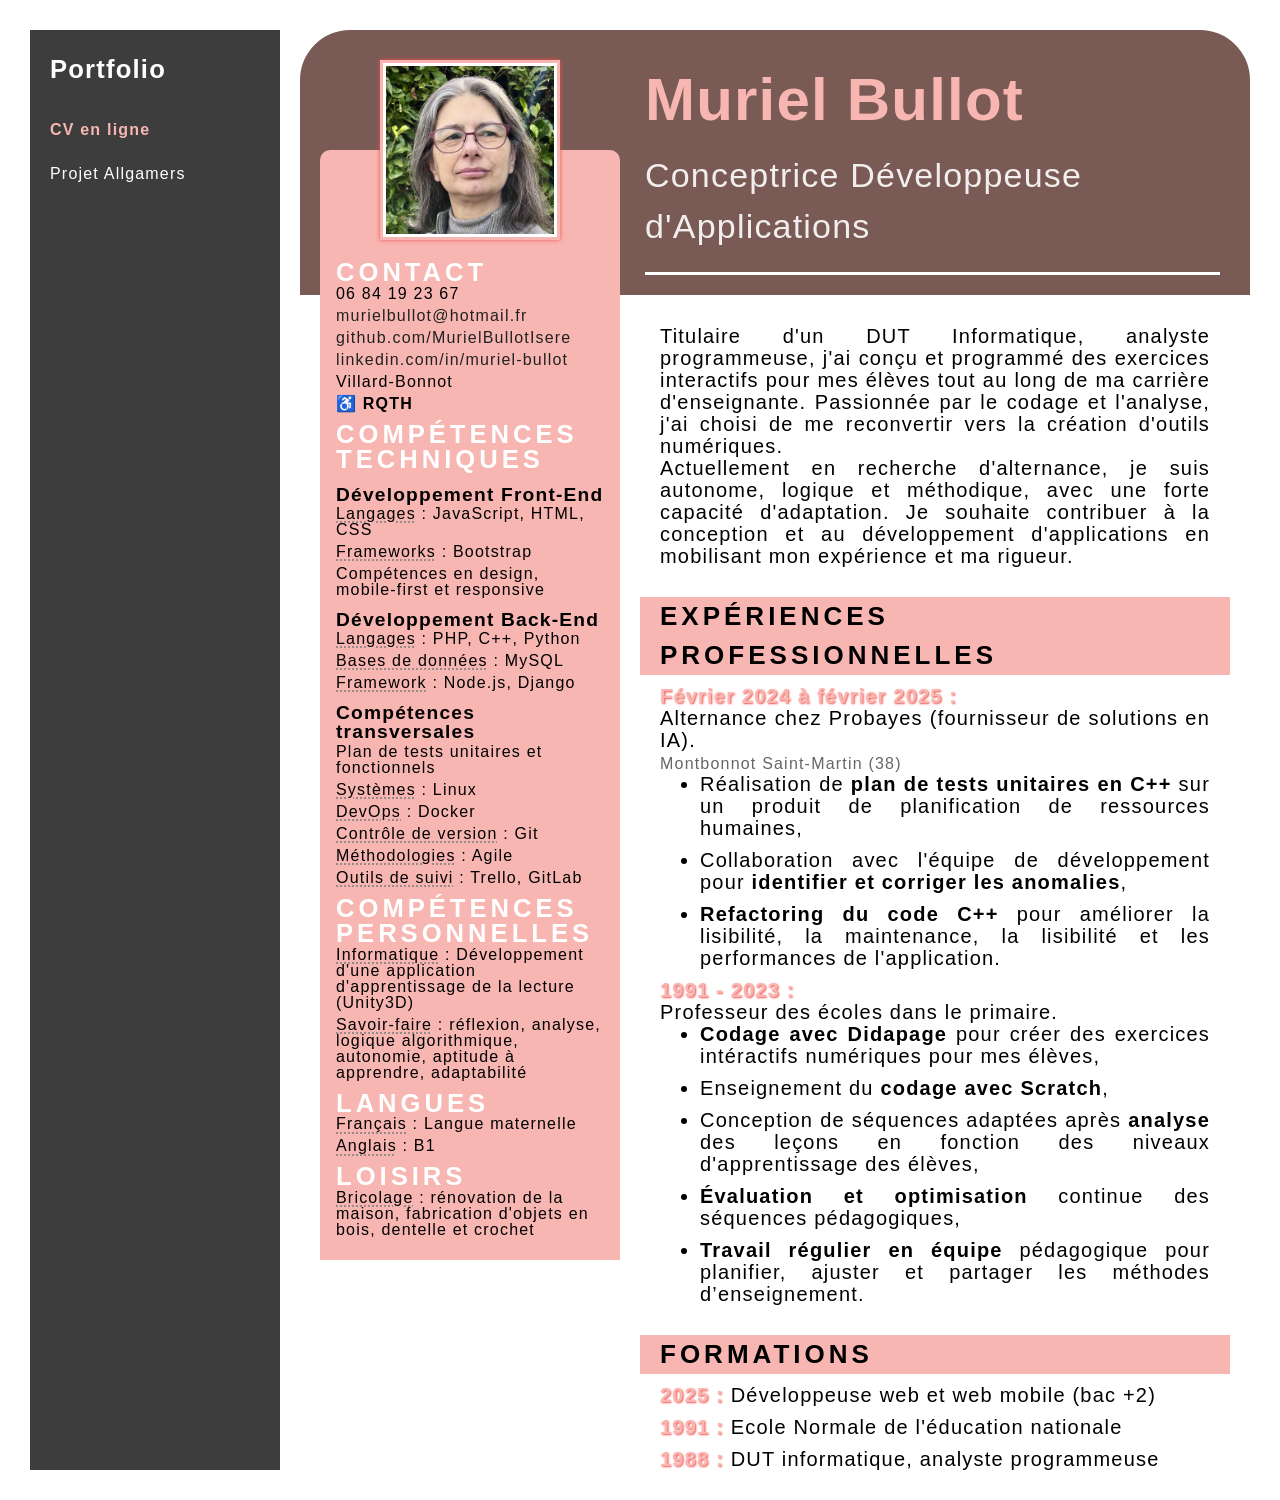
<file: index.html>
<!DOCTYPE html>
<html lang="fr">
<head>
  <meta charset="UTF-8">
  <meta name="viewport" content="width=device-width, initial-scale=1.0">
  <title>CV Muriel Bullot</title>
  <link rel="stylesheet" href="code/css/styles.css">
  <link rel="stylesheet" href="code/css/responsive.css">
</head>
<body>
    <div class="page-content">
        <!-- ================== NAVBAR ==================  -->
        <nav class="sidebar">
            <div class="summary">
                <div>
                    <h2>Portfolio</h2>
                    <ul>
                    <li><a href="index.html">CV en ligne</a></li>
                    <li><a href="code/html/project_allgamers.html">Projet Allgamers</a></li>
                    </ul>
                </div>
<!----------------------- Photo apparente pour mobile------------------------------------------>
                <div class="logo-container logo-mobile">
                    <div class="logo">
                        <img src="assets/images/cvEnLigne/profil.jpg" alt="Photo de profil" />
                    </div>
                </div>
            </div>

        </nav>
        <script>
        //  Mettre d'une autre couleur le lien de navigation correspondant à la page actuellement ouverte.
            // récupère le chemin de l’URL actuelle, le coupe à chaque "/" et garde le dernier élément (le nom de la page).
            const page = location.pathname.split("/").pop();
            // Sélectionne tous les liens de la barre de navigation et pour chaque lien :
            document.querySelectorAll(".sidebar a").forEach(link => {
            // Si le href du lien correspond au nom de la page actuelle ou se termine par celui-ci
            if (link.getAttribute("href") === page || link.getAttribute("href").endsWith(page)) {
                // Ajoute la classe "active" à ce lien 
                link.classList.add("active");
            }
            });
        </script>

<!-- ================================== PAGE CV ===========================================  -->
        <div class="cv-container">
<!---------------------------------  Header marron  ----------------------------------------->
            <hgroup>
                <h1>Muriel Bullot</h1>
                <p>Conceptrice Développeuse d'Applications</p>
                <hr />  <!-- rajoute une ligne  -->
            </hgroup>
<!----------------------- Colonne gauche à cheval sur le header------------------------------------------>
            <aside>
                <section class="contact">
                    <h3>CONTACT</h3>
                    <p>06 84 19 23 67</p>
                    <adress>
                    <p><a href="mailto:murielbullot@hotmail.fr?subject=Contact" aria-label="Envoyer un email à Muriel Bullot">murielbullot@hotmail.fr</a></p>
                    <p><a href="https://github.com/MurielBullotIsere" target="_blank">github.com/MurielBullotIsere</a></p>
                    </adress>
                    <p><a href="https://linkedin.com/in/muriel-bullot-556697165/" target="_blank">linkedin.com/in/muriel-bullot</a></p>
                    <p>Villard-Bonnot</p>
                    <p>♿ <strong>RQTH</strong></p>
                </section>

                <section class="skills">
                    <h3>COMPÉTENCES TECHNIQUES</h3>
                    <h4>Développement Front-End</h4>
                    <ul>
                        <li><strong>Langages</strong> : JavaScript, HTML, CSS</li>
                        <li><strong>Frameworks</strong> : Bootstrap</li>
                        <li>Compétences en design, mobile-first et responsive</li>
                    </ul>
                    <h4>Développement Back-End</h4>
                    <ul>
                        <li><strong>Langages</strong> : PHP, C++, Python</li>
                        <li><strong>Bases de données</strong> : MySQL</li>
                        <li><strong>Framework</strong> : Node.js, Django</li>
                    </ul>
                    <h4>Compétences transversales</h4>
                    <ul>
                        <li>Plan de tests unitaires et fonctionnels</li>
                        <li><strong>Systèmes</strong> : Linux</li>
                        <li><strong>DevOps</strong> : Docker</li>
                        <li><strong>Contrôle de version</strong> : Git</li>
                        <li><strong>Méthodologies</strong> : Agile</li>
                        <li><strong>Outils de suivi</strong> : Trello, GitLab</li>
                    </ul>
                </section>

                <section class="skills">
                    <h3>COMPÉTENCES PERSONNELLES</h3>
                    <ul>
                        <li><strong>Informatique</strong> : Développement d'une application d'apprentissage de la lecture (Unity3D)</li>
                        <li><strong>Savoir-faire</strong> : réflexion, analyse, logique algorithmique, autonomie, aptitude à apprendre, adaptabilité</li>
                    </ul>
                </section>

                <section class="skills">
                    <h3>LANGUES</h3>
                    <ul>
                        <li><strong>Français</strong> : Langue maternelle</li>
                        <li><strong>Anglais</strong> : B1</li>
                    </ul>
                </section>
                
                <section class="skills">
                    <h3>LOISIRS</h3>
                    <ul>
                        <li><strong>Bricolage</strong> : rénovation de la maison, fabrication d'objets en bois, dentelle et crochet</li>
                    </ul>
                </section>
            </aside>
<!----------------------- Photo à cheval sur la colonne gauche et le header------------------------------------------>
            <div class="logo-container logo-desktop">
                <div class="logo">
                    <img src="assets/images/cvEnLigne/profil.jpg" alt="Photo de profil" />
                </div>
            </div>
<!---------------------- Colonne droite -------------------------------------------------->
            <main>
                <section class="experience">
                    <p class="description">
                    Titulaire d'un DUT Informatique, analyste programmeuse, 
                    j'ai conçu et programmé des exercices interactifs pour mes élèves 
                    tout au long de ma carrière d'enseignante. Passionnée par le codage 
                    et l'analyse, j'ai choisi de me reconvertir vers la création d'outils numériques.
                    <br>
                    Actuellement en recherche d'alternance, je suis autonome, 
                    logique et méthodique, avec une forte capacité d'adaptation. 
                    Je souhaite contribuer à la conception et au développement 
                    d'applications en mobilisant mon expérience et ma rigueur.
                    </p>
                </section>

                <section class="experience">
                    <h3>EXPÉRIENCES PROFESSIONNELLES</h3>
                    <section class="subject">
                        <p class="greyTitle">Février 2024 à février 2025 :</p>
                        <p>Alternance chez Probayes (fournisseur de solutions en IA).</p>
                        <small>Montbonnot Saint-Martin (38)</small>
                        <ul>
                            <li>Réalisation de <strong>plan de tests unitaires en C++</strong> sur un produit
                                de planification de ressources humaines,</li>
                            <li>Collaboration avec l'équipe de développement pour 
                                <strong>identifier et corriger les anomalies</strong>,</li>
                            <li><strong>Refactoring du code C++</strong> 
                                pour améliorer la lisibilité, la maintenance, la lisibilité 
                                et les performances de l'application.</li>
                        </ul>
                    </section>

                    <section class="subject">
                        <p class="greyTitle">1991 - 2023 :</p>
                        <p>Professeur des écoles dans le primaire.</p>
                        <ul>
                            <li><strong>Codage avec Didapage</strong> pour créer des exercices intéractifs
                                numériques pour mes élèves,</li>
                            <li>Enseignement du <strong>codage avec Scratch</strong>,</li>
                            <li>Conception de séquences adaptées après <strong>analyse</strong> 
                                des leçons en fonction des niveaux d'apprentissage des élèves,</li>
                            <li><strong>Évaluation et optimisation</strong> 
                                continue des séquences pédagogiques,</li>
                            <li><strong>Travail régulier en équipe</strong> 
                                pédagogique pour planifier, ajuster et partager les méthodes d’enseignement.</li>
                        </ul>
                    </section>
                </section>

                <section class="experience">
                    <h3>FORMATIONS</h3>
                    <section class="subject">
                        <p class="greyTitle">2025 : <span>Développeuse web et web mobile (bac +2)</span></p>
                    </section>
                    <section class="subject">
                        <p class="greyTitle">1991 : <span>Ecole Normale de l'éducation nationale</span></p>
                    </section>
                    <section class="subject">
                        <p class="greyTitle">1988 : <span>DUT informatique, analyste programmeuse</span></p>
                    </section>
                </section>
            </main>
        </div>
    </div>
</body>
</html>
</file>
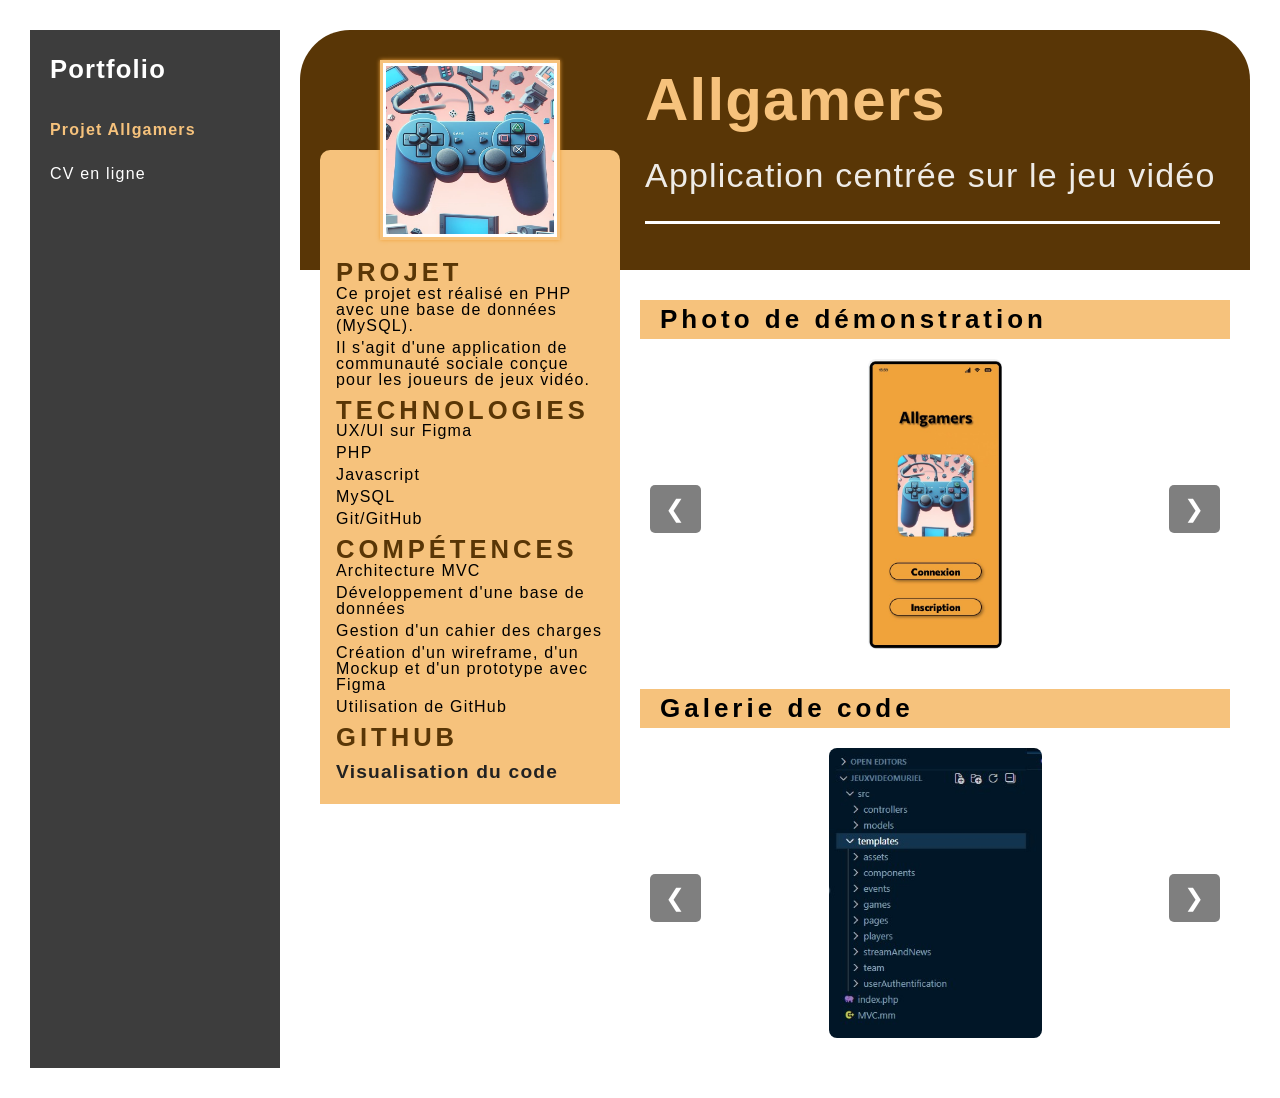
<file: code/html/project_allgamers.html>
<!DOCTYPE html>
<html lang="fr">
<head>
  <meta charset="UTF-8">
  <meta name="viewport" content="width=device-width, initial-scale=1.0">
  <title>Projet Allgamers</title>
  <link rel="stylesheet" href="../css/styles.css">
  <link rel="stylesheet" href="../css/allgamers.css">
  <link rel="stylesheet" href="../css/responsive.css">
</head>
<body>
  <div class="page-content">
    <!-- ================== NAVBAR ==================  -->
    <nav id="navbar" class="sidebar"></nav>
    <script src="../js/navbar.js"></script>

<!-- ================================== PAGE PROJET ===========================================  -->

    <div class="cv-container">
<!---------------------------------  Header marron  ----------------------------------------->
      <hgroup>
          <h1>Allgamers</h1>
          <p>Application centrée sur le jeu vidéo</p>
          <hr />  <!-- rajoute une ligne  -->
      </hgroup>
<!----------------------- Colonne gauche à cheval sur le header------------------------------------------>
      <aside>
        <section class="skills">
          <h3>PROJET</h3>
          <p>Ce projet est réalisé en PHP avec une base de données (MySQL).</p>
          <p>Il s'agit d'une application de communauté sociale conçue pour les joueurs de jeux vidéo.</p>
        </section>

        <section class="skills">
          <h3>TECHNOLOGIES</h3>
          <ul>
            <li>UX/UI sur Figma</li>
            <li>PHP</li>
            <li>Javascript</li>
            <li>MySQL</li>
            <li>Git/GitHub</li>
          </ul>
        </section>

        <section class="skills">
          <h3>COMPÉTENCES</h3>
          <ul>
            <li>Architecture MVC</li>
            <li>Développement d'une base de données</li>
            <li>Gestion d'un cahier des charges</li>
            <li>Création d'un wireframe, d'un Mockup et d'un prototype avec Figma</li>
            <li>Utilisation de GitHub</li>
          </ul>
        </section>

        <section class="skills">
          <h3>GITHUB</h3>
          <ul>
            <li>
              <a href="https://github.com/MurielBullotIsere/Application-web-Allgamers"><h4>Visualisation du code</h4></a>
            </li> 
          </ul>
        </section>
      </aside>
<!----------------------- Logo à cheval sur la colonne gauche et le header------------------------------------------>
      <div class="logo-container logo-desktop">
        <div class="logo">
          <img src="../../assets/images/project_allgamers/manette.jpg" alt="Logo du jeu: manette d'une console" />
        </div>
      </div>

<!---------------------- Colonne droite -------------------------------------------------->
      <main>
        <!-- Images de l'application -->
        <section class="experience">
          <h3>Photo de démonstration</h3>
          <div class="carousel">
            <div class="carousel-images">
              <img class="active" src="../../assets/images/project_allgamers/accueil.jpg" alt="Page d'accueil contenant 2 boutons : Connexion et Inscription.">
              <img src="../../assets/images/project_allgamers/connectionPage.jpg" alt="Page de connexion: formulaire surnom et mot de passe en renseigner, 2 boutons : je me connecte et je m'inscris.">
              <img src="../../assets/images/project_allgamers/inscriptionPage.jpg" alt="Page d'inscription: formulaire à remplir.">
              <img src="../../assets/images/project_allgamers/bienvenue3.jpg" alt="Page principale : formulaire non obligatoire pour donner des renseignements sur l'utilisateur.">
              <img src="../../assets/images/project_allgamers/exempleRenseignements.jpg" alt="Page principale : affichage des renseignements que l'utilisateur vient d'enregistrer.">
              <img src="../../assets/images/project_allgamers/bienvenue1.jpg" alt="Page principale : 2 sections (Joueurs, Stream et Actu). Navbar en bas comprenant 4 boutons.">
              <img src="../../assets/images/project_allgamers/bienvenue2.jpg" alt="Page principale : 2 sections (Evènements, Groupes). Navbar en bas comprenant 4 boutons.">
              <img src="../../assets/images/project_allgamers/gamerPage.jpg" alt="Page des joueurs : 5 filtres pour trouver des joueurs.">
              <img src="../../assets/images/project_allgamers/choixListeJeux.jpg" alt="Page des joueurs : 2 boutons pour choisir la liste de tous les jeux ou la liste des jeux favoris de l'utilisateur.">
              <img src="../../assets/images/project_allgamers/selectionUnJeu.jpg" alt="La liste des jeux est déroulée et God of war est séléctionné">
              <img src="../../assets/images/project_allgamers/exempleFiltre.jpg" alt="Une liste de joueurs en affichée selon le critère du nom God of war">
            </div>

            <button class="carousel-btn prev">❮</button>
            <button class="carousel-btn next">❯</button>

            <div class="carousel-dots"></div>

          </div>
        </section>

        <!-- Images du code -->
        <section class="experience">
          <h3>Galerie de code</h3>
          <div class="carousel">
            <div class="carousel-images">
              <img class="active" src="../../assets/images/project_allgamers/dossiers.jpg" alt="Dans Vs code, aperçu des dossiers (architecture MVC). ">
              <img src="../../assets/images/project_allgamers/fichiers.jpg" alt="Dans Vs code, aperçu de quelques fichiers (architecture MVC).">
              <img src="../../assets/images/project_allgamers/codeIndexDoc.jpg" alt="DocBlock du fichier index.php (PHPDoc).">
              <img src="../../assets/images/project_allgamers/footerDisplayPhp.jpg" alt="Code du fichier footerDisplay.php (dans le dossier templates/components).">
              <img src="../../assets/images/project_allgamers/firstConnectionCtrl.jpg" alt="Code du fichier firstConnectionCtrl (dans le dossier controllers/pages)">
              <img src="../../assets/images/project_allgamers/getGamesSelectedPhp.jpg" alt="Code du fichier getGamesSelected.php (dans le dossier models/games).">
              <img src="../../assets/images/project_allgamers/loginFormPhp.jpg" alt="Code du fichier loginForm.php (dans le dossier templates/components/userAuthentification).">
              <img src="../../assets/images/project_allgamers/mainPagePhp.jpg" alt="Code du fichier mainPage.php (dans le dossier templates/pages).">
              <img src="../../assets/images/project_allgamers/stylesCss.jpg" alt="Code du fichier styles.css (dans le dossier templates/assets) .">
            </div>

            <button class="carousel-btn prev">❮</button>
            <button class="carousel-btn next">❯</button>

            <div class="carousel-dots"></div>

          </div>
        </section>

        <!-- FULLSCREEN OVERLAY IMAGE -->
        <div id="imgOverlay" class="img-overlay">
          <button class="close-img">✖</button>
          <img id="overlayImage">
          <button class="overlay-prev">❮</button>
          <button class="overlay-next">❯</button>
        </div>
      </main>
    </div>
  </div>

  <script src="../js/carousel.js"></script>
</body>
</html>
</file>
<file: code/css/styles.css>
/* ============= GENERAL ============ */
* {
  margin: 0;
  padding: 0;
  box-sizing: border-box; 
  letter-spacing: 1.2px;
}

body {
  font-family: Calibri, Arial, sans-serif;
  background: #ffffff;
  color: #000000;
  line-height: 1.5;
}

.page-content {
  display: grid;
  grid-template-columns: 250px 1fr;  /* Sidebar: 250px + contenu principal: le reste */
  padding: 30px;
  gap: 20px;                /* espace uniforme entre les éléments enfants*/
}


/* ==================================== */
/* ====         NAVBAR             ==== */
/* ==================================== */
.sidebar {
    background-color: #3d3d3d;
    color: #ffffff;
    padding: 20px;
    font-size: 16px;
}
      /* Portfolio */
.sidebar h2 {
    font-size: 1.6em;
    margin-bottom: 20px;
}
      /* listes des liens */
.sidebar ul {
    padding: 0;
    list-style: none;   /* supprime les marqueurs visuels (puces ou numéros) des listes HTML */
}
      /* liens */ 
.sidebar a {
  color: white;
  display: block;       /* transforme chaque lien en rectangle qui prend toute la largeur disponible */
  padding: 10px 0;
}
.sidebar a.active,
.sidebar a:hover {
  color: #f7b6b2;
  font-weight: bold;
}

/* ==================================== */
/* ====           CV               ==== */
/* ==================================== */
.cv-container {
  position: relative;
  width: auto;
  height: 100%;
  background: #ffffff;
  font-size: 20px;
}
      /* Header marron */
hgroup {
  background: #7a5a55;
  color: #fff;
  padding: 25px 30px 20px 25px;
  border-top-left-radius: 50px;
  border-top-right-radius: 50px;
  min-height: 240px;
}
      /* Titre de la page : Muriel Bullot */
hgroup h1 {
  margin-left: 320px;
  font-size: 3em;
  margin-bottom: 5px;
  color: #f7b6b2;
}
      /* Conceptrice Développeuse d'Applications */
hgroup p {
  margin-left: 320px;
  padding-bottom: 20px;
  font-size: 1.7em;
  font-weight: normal;
  opacity: 0.9;
}
      /* Ligne de séparation */
hr {
  margin-left: 320px;
  border: none;          
  height: 3px;           
  background-color: #ffffff;
}
/* ============== PHOTO =============== */
      /* Encadrement de la photo avec 2 couleurs */ 
.logo-container {
  position: absolute;
  top: 30px;
  left: 80px;
  width: 180px;
  height: 180px;
  border: 3px solid #f7b6b2;
  box-shadow: 0 0 4px #f15048;
  display: flex;
}

.logo {
  /* Obligation d'indiquer la taille si on veut que object-fit fonctionne dans img{} */
  width: 100%;
  height: 100%;

}
      /* Photo avec une bordure blanche */
.logo img {
  width: 100%;
  height: 100%;
  object-fit: fill;     /* pour que l'image remplisse tout l'élément parent, ce dernier doit avoir une taille définie
                           et l'img aussi*/
  border: 3px solid white;
}
/* ============== COLONNE GAUCHE =============== */
aside {
  border-top-left-radius: 10px;
  border-top-right-radius: 10px;
  position: absolute;
  font-size: 0.8em;
  top: 120px;
  left: 20px;
  width: 300px;
  background: #f7b6b2;
  padding: 1em;
  padding-top: 100px;
  line-height: 1;
}
      /* Contact, Compétences Tchniques et Personnelles, Langues, Loisirs */
aside h3 {
  font-size: 1.6em;
  letter-spacing: 4px;
  margin-top: 10px;
  color: white;
}
      /* suppression des marqueurs visuels (puces ou numéros) des listes HTML */ 
aside ul {
  list-style: none;
}
      /* Espacement entre chaque retour de ligne volontaire */ 
aside p,
.skills li {
  margin-bottom: 6px;
}
      /* RQTH */
aside strong {
  font-weight: 600;
}
      /* Développement Front-End, Back-End, Compétences transversales */
.skills h4 {
  font-size: 1.2em;
  margin-top: 12px;
  margin-bottom: 2px;
}
      /* Soulignement en pointillé */
.skills strong {
  font-weight: normal;
  text-decoration: underline dotted gray;   /* soulignement en pointillé */
  text-underline-offset: 3px;                 /* espacement entre le texte et le soulignage */
}
/* ============== COLONNE DROITE =============== */
main {
  margin-left: 340px;
  margin-right: 20px;
  margin-top: 30px;
  text-align: justify;
}
      /* Texte descriptif, textes sous les h3 */
.description, .subject {
  margin-left: 20px;
  margin-right: 20px;
  line-height: 1.1;
}
      /* Expériences professionelles, Formations */
main h3 {
  margin-top: 30px;
  margin-bottom: 10px;
  background: #f7b6b2;
  padding-left: 20px;
  font-size: 1.3em;
  letter-spacing: 4px;
}
      /* Dates */
.greyTitle {
  margin-top: 10px;
  font-weight: bold;
  color: #f7b6b2;
  text-shadow: 1px 1px 2px #f15048;
}
      /* Textes sur la même ligne que les dates */
.greyTitle span {
  font-weight: normal;
  color: #000000;
  text-shadow: none;
}
      /* Décalage des puces vers la droite  */
.experience li {
    margin: 0 0 10px 40px;
}
      /* Montbonnot Saint-Martin (38) */
small {
  font-size: 0.8em;
  color: #666;
}
/* ============= LIENS ================= */
a {
  color: #222;
  text-decoration: none;
}
a:hover {
  text-decoration: underline;
}
/* --- Gestion de la photo de profil selon la taille d'écran --- */

/* Par défaut : on cache la photo mobile, on montre la photo desktop */
.logo-mobile {
    display: none;
}

.logo-desktop {
    display: block;
}

/* Sur mobile (largeur max 768px) : on inverse */
@media (max-width: 768px) {

    .logo-mobile {
        display: flex;              /* visible sur mobile */
        justify-content: flex-end;  /* alignée à droite dans la navbar */
    }

    .logo-desktop {
        display: none;              /* cachée sur mobile */
    }
}
</file>
<file: code/css/responsive.css>
/* ==================================== */
/* ====   RESPONSIVE MOBILE        ==== */
/* ==================================== */
/* Par défaut (desktop) : photo mobile cachée, photo desktop visible */
.logo-mobile {
    display: none;
}

.logo-desktop {
    display: block;
}

@media (max-width: 1024px) {

  /* --- Grille page principale --- */
  .page-content {
    grid-template-columns: 1fr;   /* navbar + cv en colonne */
    padding: 10px;
    gap: 10px;
  }

  /* --- CV : on annule le position:relative 
     pour que les absolute ne se référencient plus à lui --- */
  .cv-container {
    font-size: 15px;
  }

  /* --- Header : on retire le margin-left 
     qui était prévu pour laisser la place à la photo --- */
  hgroup {
    border-radius: 10px;
    min-height: auto;
    padding: 15px;
    text-align: center;
  }
  hgroup h1 {
    margin-left: 0;
    font-size: 2em;
  }
  hgroup p {
    margin-left: 0;
    font-size: 1.2em;
  }
  hr {
    margin-left: 0;
  }

  /* --- Photo desktop : cachée sur mobile --- */
  .logo-desktop {
      display: none;
  }

  /* --- Navbar : titre/liens à gauche, photo à droite --- */
  .summary {
    display: flex;
    flex-direction: row;
    justify-content: space-between;  /* pousse la photo à droite */
    align-items: center;             /* aligne verticalement au centre */
    width: 100%;
  }

  /* --- Photo desktop : cachée sur mobile --- */
  .logo-desktop {
    display: none;
  }

  /* --- Photo mobile : visible, à droite dans la navbar --- */
  .logo-mobile {
    display: flex;
    position: static;
    width: 120px;
    height: 120px;
    flex-shrink: 0;   /* empêche la photo de rétrécir si le texte prend de la place */
  }

  /* --- Colonne gauche : on sort du flux absolu --- */
  aside {
    position: static;      /* annule le position:absolute */
    width: 100%;
    padding: 15px;
    padding-top: 15px;     /* annule le padding-top:100px prévu pour la photo */
    border-radius: 10px;
    margin-top: 10px;
  }

  /* --- Colonne droite : on annule le margin-left fixe --- */
  main {
    margin-left: 0;
    margin-right: 0;
    margin-top: 10px;
  }

  .description, .subject {
    margin-left: 5px;
    margin-right: 5px;
  }
}
</file>
<file: code/css/allgamers.css>
/* Change the color */

/* liens */ 
.sidebar a.active,
.sidebar a:hover {
  color: #f6c27c;
}
/* Header */
hgroup {
  background: #593606;
  color: #fff;
}
/* Titre de la page : Allgamers */
hgroup h1 {
  color: #f6c27c;
}
/* Encadrement du logo avec 2 couleurs */ 
.logo-container {
  border: 3px solid #f6c27c;
  box-shadow: 0 0 4px #F1A33B;
}
/* Colonne de gauche */
aside {
  background: #f6c27c;

}
/* Titre : PROJET, TECHNOLOGIES, COMPÉTENCES, GITHUB */
aside h3 {
  color: #593606;
}
/* Titre : Photo de démonstration, Galerie de code */
main h3 {
  background: #f6c27c;
}







.close {
  float: right;
  cursor: pointer;
}

/* capture d'écran et boutons*/    
.carousel {
  position: relative;   /* l'élément sert de référence si ajout d'éléments à l’intérieur en "position: absolute;" */
  width: 100%;
  max-width: 700px;
  height: 300px;
  margin: 20px auto;    /* auto : centre l'élément horizontalement */
  border-radius: 8px;
  display: flex;
  flex-direction: column; /* pour placer les boutons en bas */
}
.carousel-images {
  flex: 1;               /* occupe tout l’espace disponible sauf les boutons */
  display: flex;
  justify-content: center;
  align-items: center;
  overflow: hidden;     /* Cache tout ce qui dépasse du cadre */
}
.carousel-images > img{
  max-width: 100%;
  max-height: 100%;
  object-fit: contain;    /* réduit l'image pour la voir en entier, pas de déformation */
  display: none;          /* par défaut, aucune image n'est visible */
  border-radius: 8px;
  cursor: zoom-in;        /* Change le curseur pour indiquer qu’on peut cliquer pour zoomer */
}
.carousel-images img.active {
  display: block;       /* l'élémént redevient visible : il commence sur une nouvelle ligne
                           prend toute la largeur disponible par défaut*/
}
.carousel-btn {
  position: absolute;
  top: 50%;
  transform: translateY(-50%);
  background: rgba(0,0,0,0.5);
  color: white;
  border: none;
  font-size: 24px;
  padding: 10px 15px;
  cursor: pointer;
  border-radius: 5px;
}
.carousel-btn.prev { left: 10px; }
.carousel-btn.next { right: 10px; }

.carousel-dots {
  text-align: center;
  margin-top: 10px;
}

/* ========== FULLSCREEN IMAGE ========== */
.img-overlay {
  position: fixed;
  top: 0;
  left: 0;
  width: 100%;
  height: 100%;
  background: rgba(0,0,0,0.8);
  display: none;
  justify-content: center;
  align-items: center;
  z-index: 9999;
}

.img-overlay .inAllgamers{
  max-width: 80%;
  max-height: 80%;
  border-radius: 8px;
}

.close-img {
  position: absolute;
  top: 20px;
  right: 30px;
  background: none;
  border: none;
  color: white;
  font-size: 30px;
  cursor: pointer;
}

.overlay-prev, .overlay-next {
  position: absolute;
  top: 50%;
  font-size: 40px;
  background: none;
  border: none;
  color: white;
  cursor: pointer;
  transform: translateY(-50%);
}

.overlay-prev { left: 20px; }
.overlay-next { right: 20px; }
</file>
